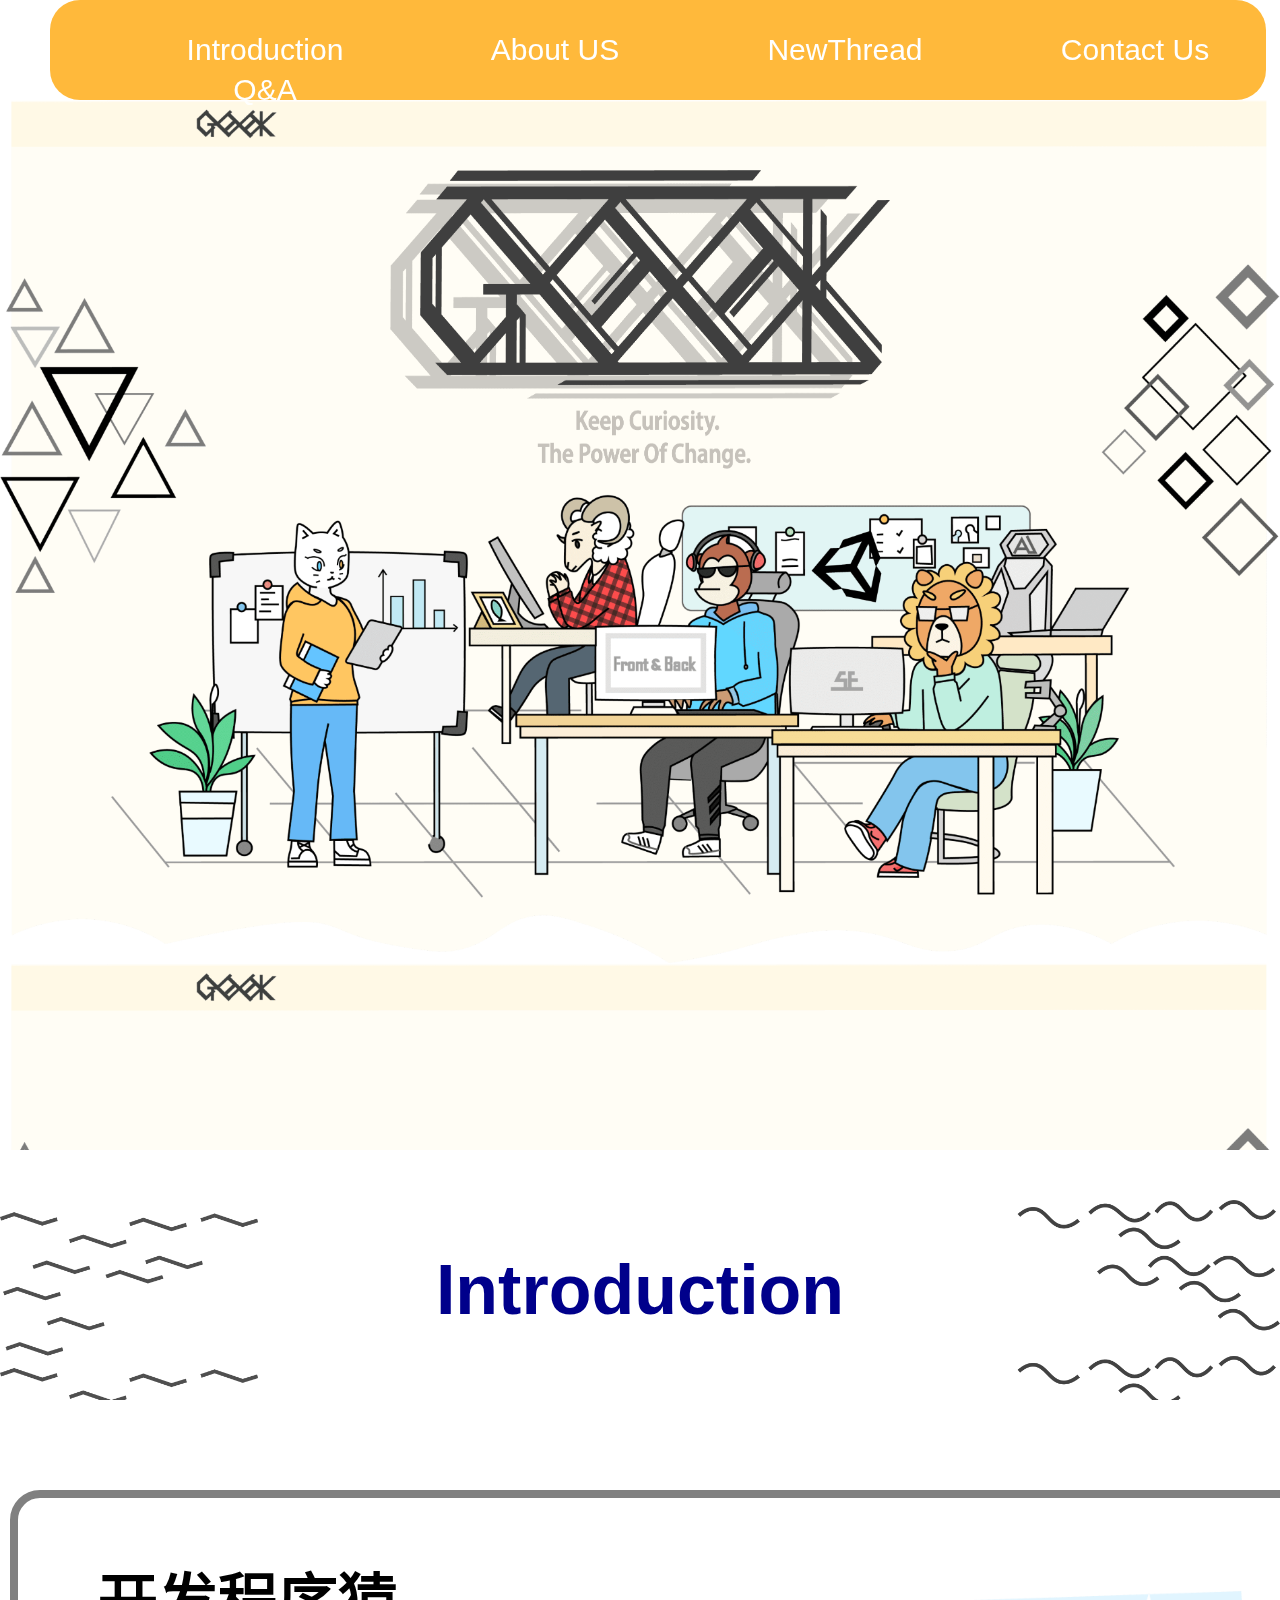
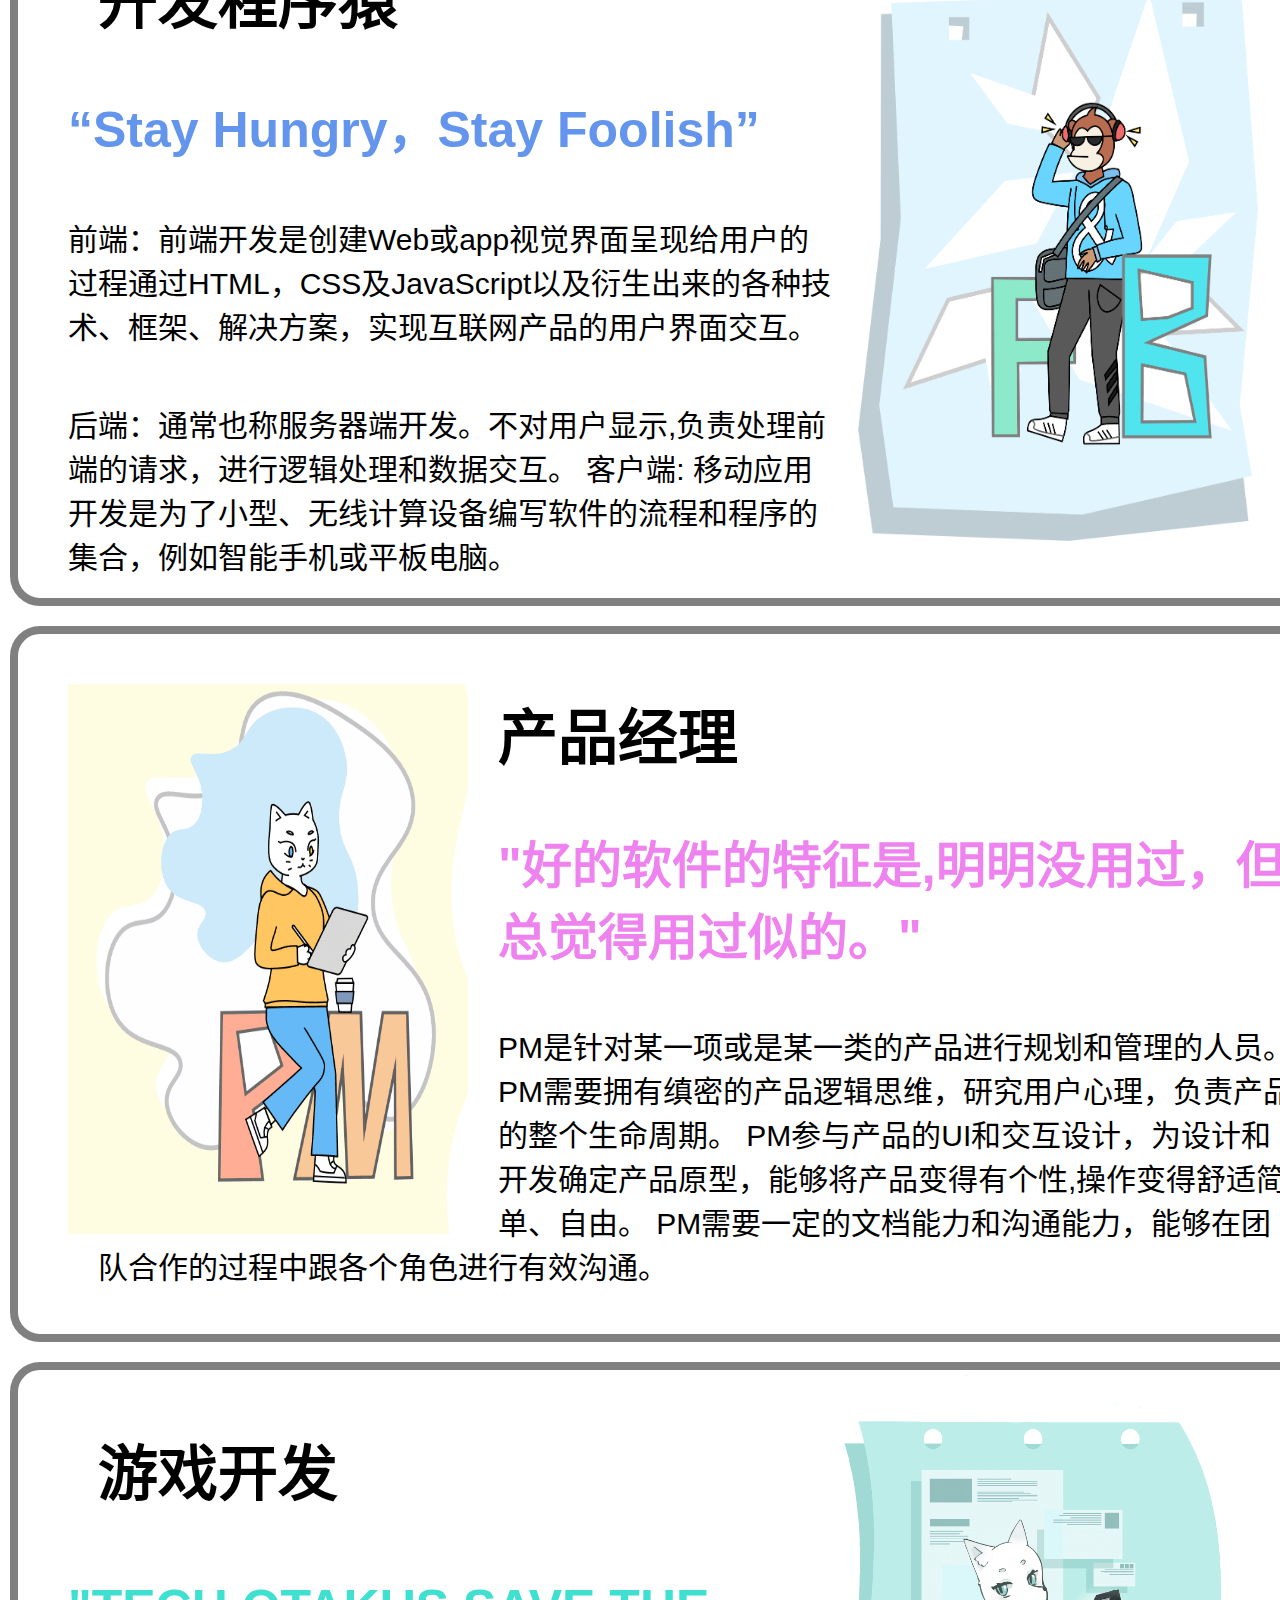
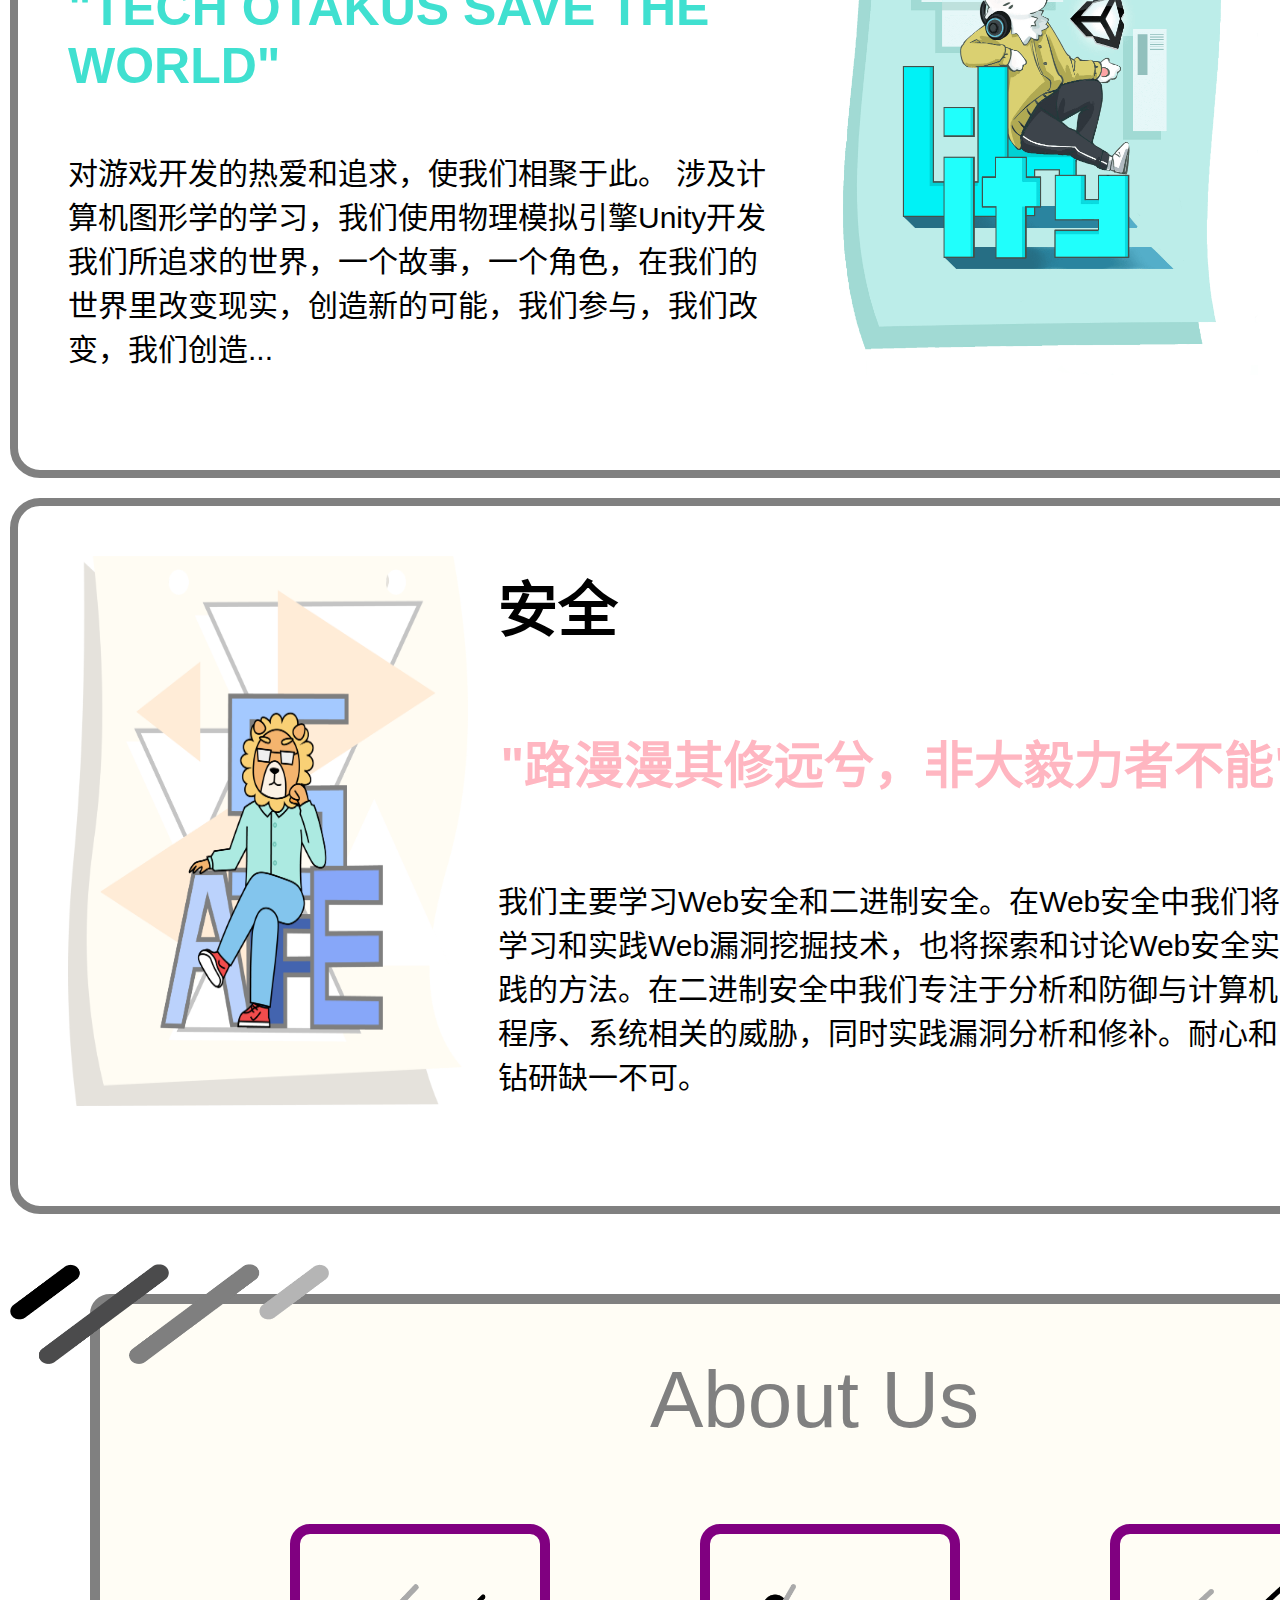
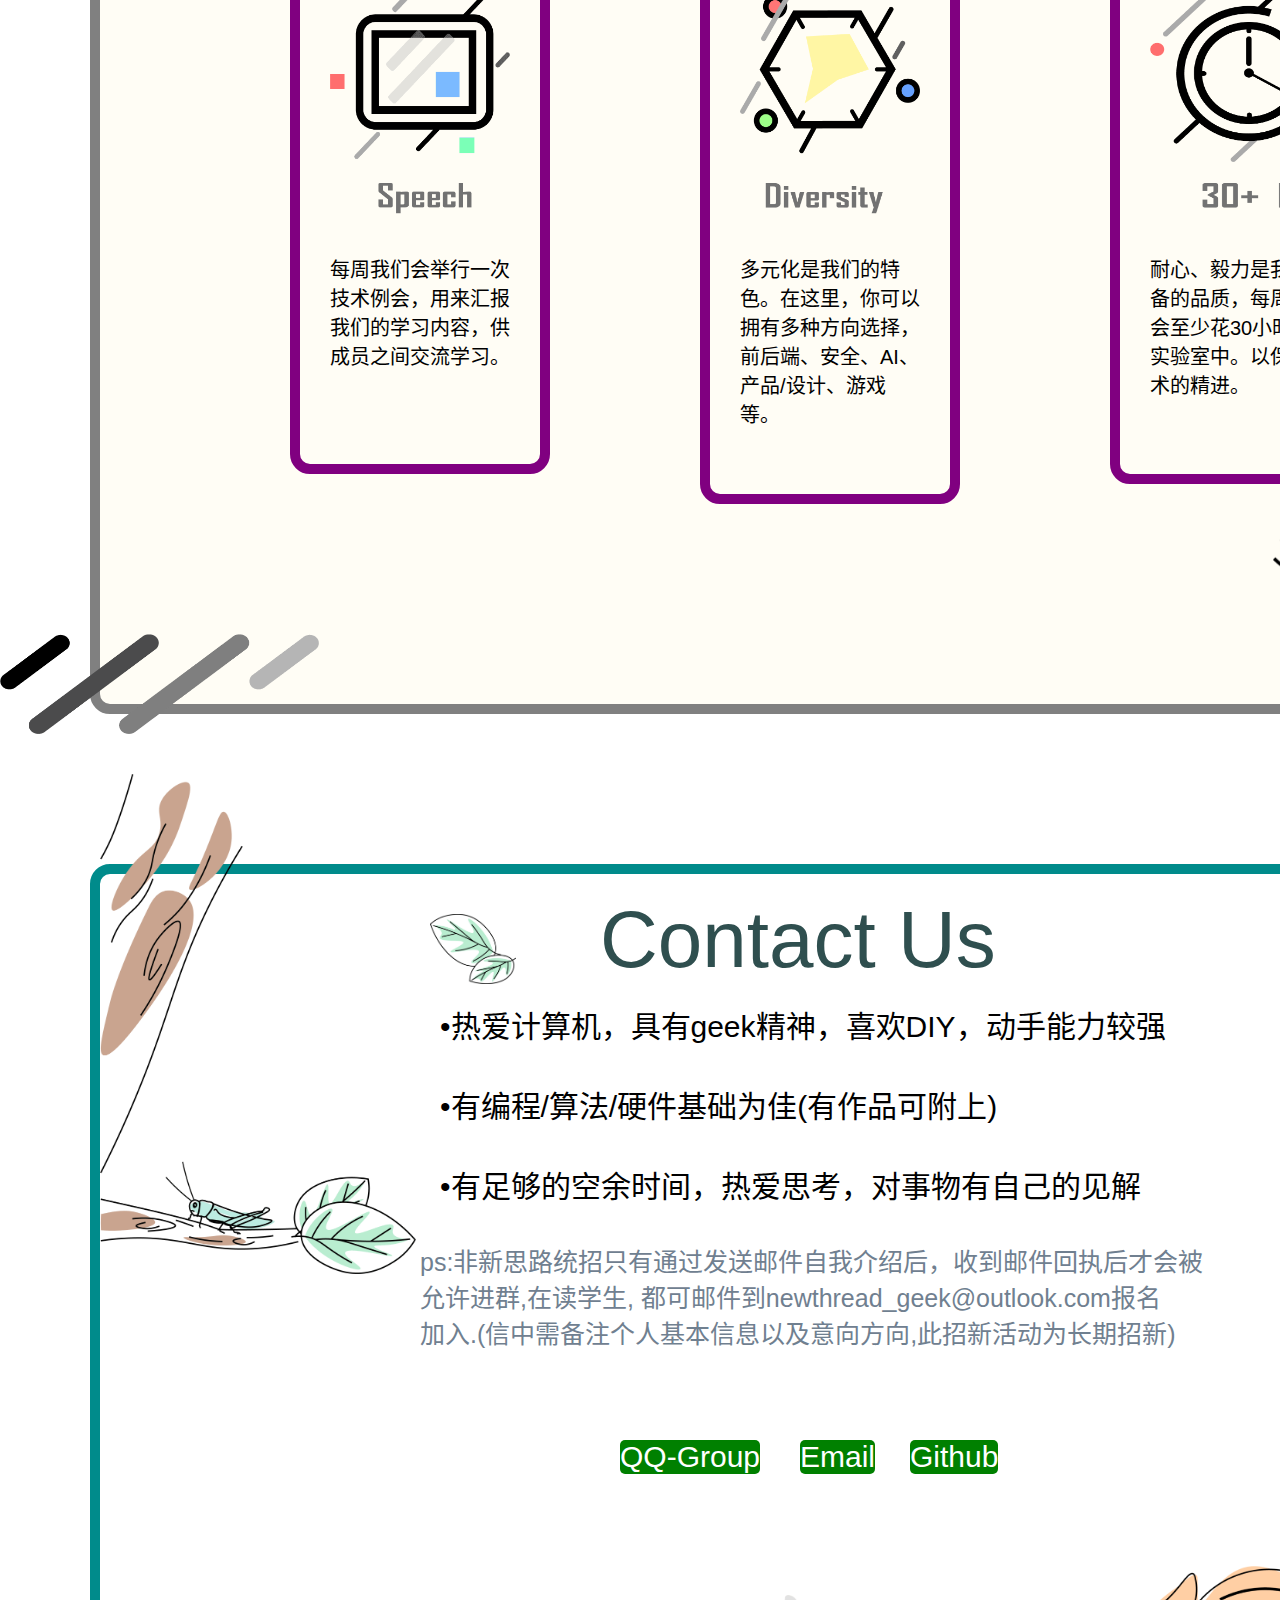
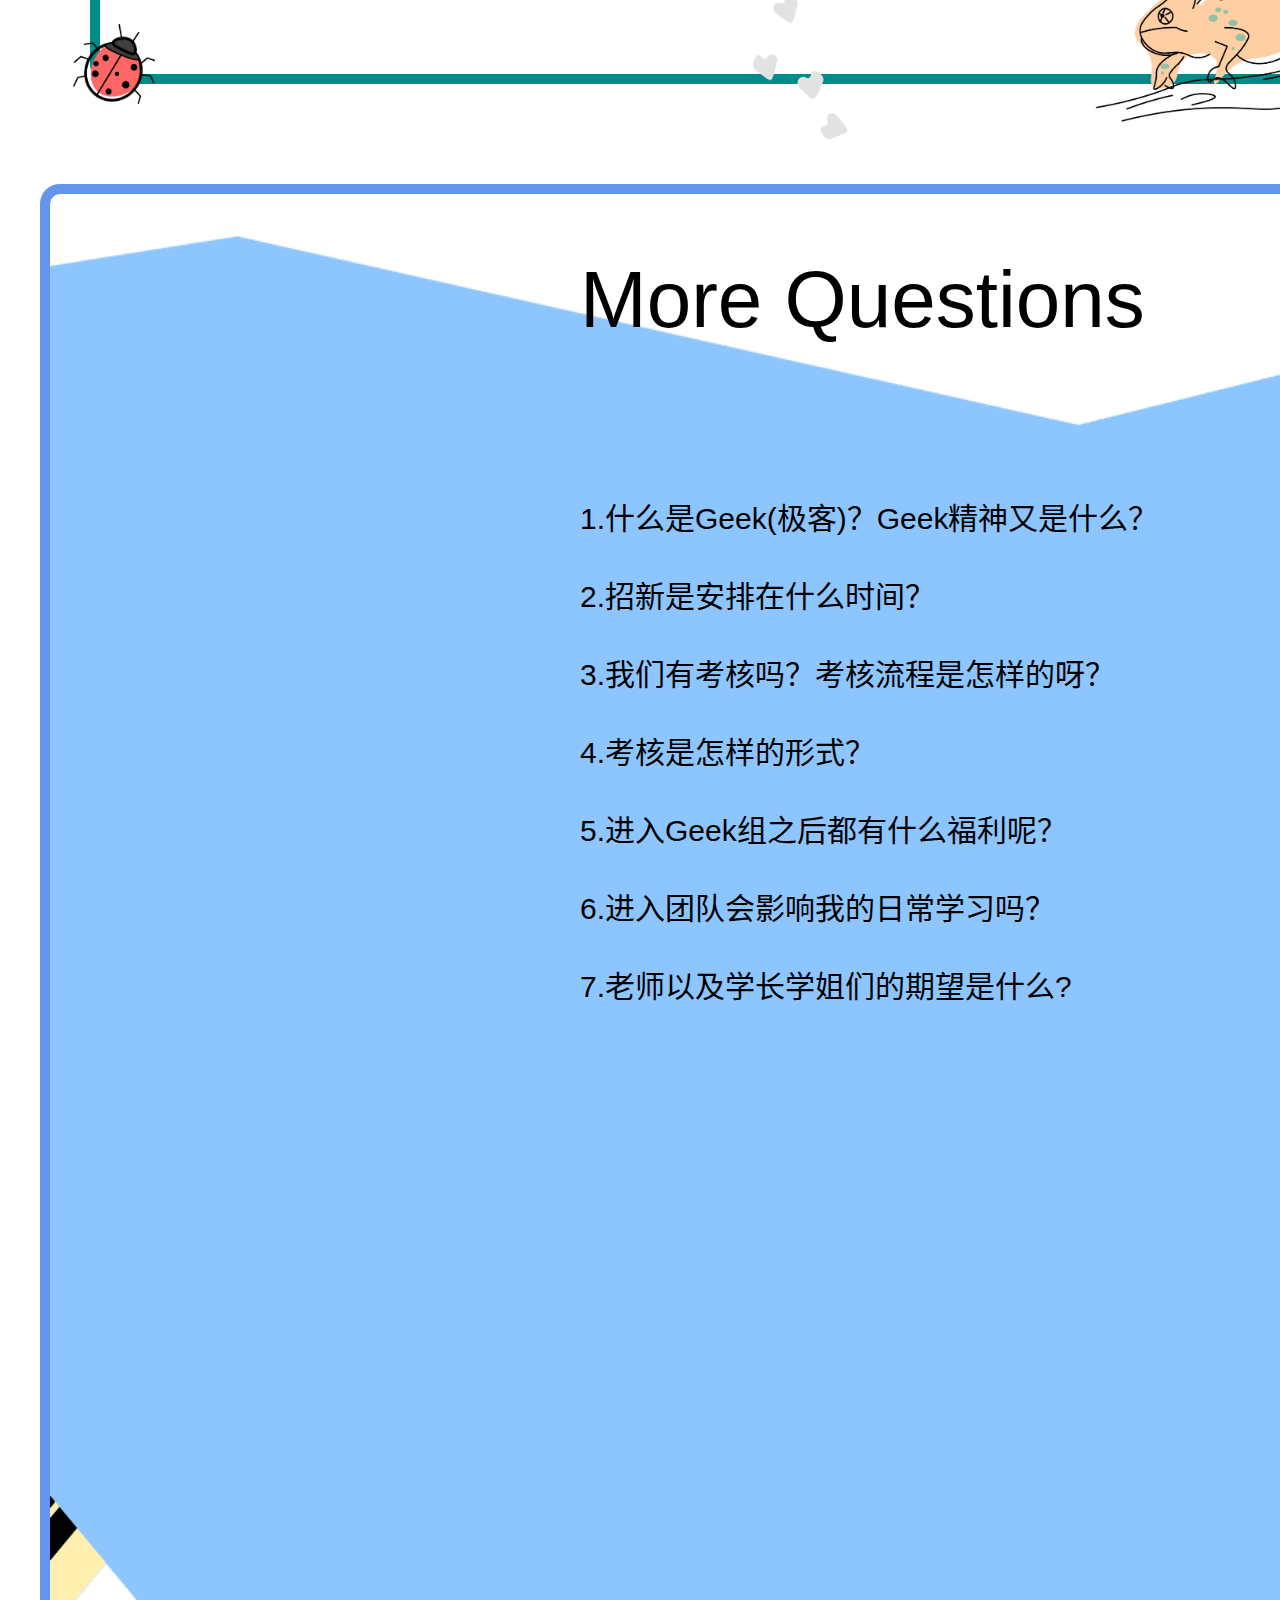
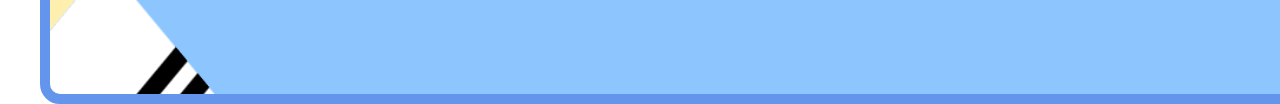
<file: index.html>
<!DOCTYPE html>
<html lang="zh-CN">
<head>
    <meta charset="UTF-8">
    <meta name="viewport" content="width=device-width, initial-scale=1.0">
    <link type="text/css" rel="stylesheet" href="Geek网页.css">
    <link rel="stylesheet" href="">
    <title>Geek招新网站，加入我们</title>
</head>
<body>
    <div class="nav">
        <ul class="navlist">
            <li class="li1"><a href='#one'>Introduction</a></li>
            <li class="li2"><a href='#two'>About US</a></li>
            <li class="li3"><a href="#">NewThread</a></li>
            <li class="li4"><a href='#three'>Contact Us</a></li>
            <li class="li5"><a href='#four'>Q&A</a></li>
        </ul>
    </div>
    <div class="pic1">
        <div class="pic2">
            <img src="decoration_Geek.png">
        </div>
    </div>
    <div id='one' name="one" class="intro">
        <p class="word0">Introduction</p>
    </div>
    <div class="part0">
        <div class="part1">
            <p class="word1">开发程序猿</p>
            <br>
            <br>
            <br>
            <p class="word2">“Stay Hungry，Stay Foolish”</p>
            <img class="pic3" src="Geek_Programmer.png">
            <br>
            <br>
            <br>
            <p class="word3">前端：前端开发是创建Web或app视觉界面呈现给用户的过程通过HTML，CSS及JavaScript以及衍生出来的各种技术、框架、解决方案，实现互联网产品的用户界面交互。</p>
            <br>
            <br>
            <br>
            <p class="word3">后端：通常也称服务器端开发。不对用户显示,负责处理前端的请求，进行逻辑处理和数据交互。 客户端: 移动应用开发是为了小型、无线计算设备编写软件的流程和程序的集合，例如智能手机或平板电脑。 </p>
            
        </div>
        <div class="part2">
            <img class="pic4" src="Geek_PM.png">
            <p class="word4">产品经理</p>
            <br>
            <br>
            <br>
            <p class="word5">"好的软件的特征是,明明没用过，但总觉得用过似的。"</p>
            <br>
            <br>
            <br>
            <p class="word6">PM是针对某一项或是某一类的产品进行规划和管理的人员。 PM需要拥有缜密的产品逻辑思维，研究用户心理，负责产品的整个生命周期。 PM参与产品的UI和交互设计，为设计和开发确定产品原型，能够将产品变得有个性,操作变得舒适简单、自由。 PM需要一定的文档能力和沟通能力，能够在团队合作的过程中跟各个角色进行有效沟通。</p>
        </div>
        <div class="part3">
            <p class="word7">游戏开发</p>
            <br>
            <br>
            <br>
            <br>
            <p class="word8">"TECH OTAKUS SAVE THE<br> WORLD"</p>
            <img class="pic5" src="Geek_Game.png">
            <br>
            <br>
            <br>
            <p class="word9">对游戏开发的热爱和追求，使我们相聚于此。 涉及计算机图形学的学习，我们使用物理模拟引擎Unity开发我们所追求的世界，一个故事，一个角色，在我们的世界里改变现实，创造新的可能，我们参与，我们改变，我们创造...</p>
        </div>
        <div class="part4">
            <img class="pic6" src="Geek_security.png">
            <p class="word10">安全</p>
            <br>
            <br>
            <br>
            <br>
            <p class="word11">"路漫漫其修远兮，非大毅力者不能"</p>
            <br>
            <br>
            <br>
            <br>
            <p class="word12">我们主要学习Web安全和二进制安全。在Web安全中我们将学习和实践Web漏洞挖掘技术，也将探索和讨论Web安全实践的方法。在二进制安全中我们专注于分析和防御与计算机程序、系统相关的威胁，同时实践漏洞分析和修补。耐心和钻研缺一不可。</p>
        </div>
    </div>
    <div id='two' name="two" class="part5">
        <p class="w1">About Us</p>
        <div class="part5-1">
            <img class="part5_p1" src="about_Speech.png">
            <p class="part5_w1">每周我们会举行一次技术例会，用来汇报我们的学习内容，供成员之间交流学习。</p>
        </div>
        <div class="part5-2">
            <img class="part5_p2" src="about_Diversity.png">
            <p class="part5_w2">多元化是我们的特色。在这里，你可以拥有多种方向选择，前后端、安全、AI、产品/设计、游戏等。</p>
        </div>
        <div class="part5-3">
            <img class="part5_p3" src="about_Time.png">
            <p class="part5_w3">耐心、毅力是我们必备的品质，每周我们会至少花30小时在实验室中。以保证技术的精进。</p>
        </div>
        <div>
            <img class="d1" src="decoration_Decoration(1).png">
            <img class="d2" src="decoration_Decoration(1).png">
            <img class="d3" src="decoration_Decoration.png">
            <img class="d4" src="decoration_Decoration.png">
            <a class="d5-content" 保持好奇心！><img class="d5" src="decoration_Butterfly.png"></a>
            
        </div>
    </div>
    <div id='three' name="three" class="part6">
        <p class="part6_w1">Contact Us</p>
        <br>
        <br>
        <p class="part6_w2">•热爱计算机，具有geek精神，喜欢DIY，动手能力较强</p>
        <br>
        <br>
        <p class="part6_w3">•有编程/算法/硬件基础为佳(有作品可附上)</p>
        <br>
        <br>
        <p class="part6_w4">•有足够的空余时间，热爱思考，对事物有自己的见解</p>
        <br>
        <br>
        <p class="part6_w5">ps:非新思路统招只有通过发送邮件自我介绍后，收到邮件回执后才会被<br>允许进群,在读学生, 都可邮件到newthread_geek@outlook.com报名<br>加入.(信中需备注个人基本信息以及意向方向,此招新活动为长期招新)</p>
        <img class="part6_p1" src="decoration_TreeWithSometing.png">
        <img class="part6_p3" src="decoration_Tree.png">
        <img class="part6_p2" src="decoration_Chameleon.png">
        <img class="part6_p4" src="decoration_Leaves.png">
        <img class="part6_p5" src="decoration_Ladybug.png">
        <!DOCTYPE html>
<html lang="en">
<head>
    <meta charset="UTF-8">
    <meta name="viewport" content="width=device-width, initial-scale=1.0">
    <style>
        body {
            font-family: Arial, sans-serif;
        }
    </style>
</head>
<body>
<button class="button3"><a href="javascript:void(0);">QQ-Group</a></button>
 
<!-- 邮箱地址 -->
<p id="email">example@example.com</p style = display none >

<!-- 复制按钮 -->
<button class="button1" onclick="copyToClipboard('email')">Email</button>

<!-- 跳转链接 -->
<button class="button2"><a href="www.github.com"><p>Github</p></a>

<!-- JavaScript 代码 -->
<script>
    // 复制邮箱地址到剪贴板
    function copyToClipboard(elementId) {
        var emailElement = document.getElementById(elementId);
        var range = document.createRange();
        range.selectNode(emailElement);
        window.getSelection().removeAllRanges();
        window.getSelection().addRange(range);
        document.execCommand('copy');
        window.getSelection().removeAllRanges();
        alert('邮箱地址已复制到剪贴板');
    }
</script>

</body>
</html>
    </div>
    <div id='four' name="four" class="part7">
        <img class="part7_p1" src="background_QA.png">
        <p class="part7_w1">More Questions</p>
        <div class="part7_w">
            <div class="a0">
                <span><a href="javascript:void(0);">1.什么是Geek(极客)？Geek精神又是什么？</a></span>
                <div class="a01">
                    <p>拥有好奇之心，改变之力，爱钻研，能折腾。</p>
                </div><br><br>
            <div class="a2">
                <span><a href="javascript:void(0);"> 2.招新是安排在什么时间？</a> </span><br>
                <div class="a21">
                    <p>按照惯例，正式招新时间是在9月下旬~10月上旬，不过今年会有一些改动，笔试地 点一般在9号教学楼。 如果想要了解我们，可以加入我们的QQ群，招新具体的安排/变动会在招新群通知。</p>
                </div>
            </div><br><br>
            
            <div class="a3">
                <span><a href="javascript:void(0);"> 3.我们有考核吗？考核流程是怎样的呀？</a></span><br>
                <div class="a31">
                    <p>嗯...我们一共有一轮笔试和两轮面试。权衡技术、经验和学习能力，第一轮是一些视野性的题目，淘汰率并不高。第二轮单独面试， 根据你的笔试提出技术相关的问题、兴趣爱好、个人看法。最后一轮群面，首先问及时间分 配上的问题，其次也会向你提出各种奇怪的问题。这一轮中许多题目其实并不难，也无标准答案，重在考察同学们在压力下的逻辑思维。全部通过成为预备成员啦。</p>
                </div>
            </div><br><br>
            <div class="a4">
                <span><a href="javascript:void(0);">4.考核是怎样的形式？</a></span><br>
                <div class="a41">
                    <p>在考核期间每人会拥有一位'长者'带你入门，学习技术与知识，交流经验与想法。完成每周的新人任务后再进行一次考核筛选 后就可以成为Geek组正式成员啦！在考核期必须满足每周30个小时在实验室哦,所以考核期也不可以懈怠哦！</p>
                </div>
            </div><br><br>
            <div class="a5">
                <span><a href="javascript:void(0);"> 5.进入Geek组之后都有什么福利呢？</a></span><br>
                <div class="a51">
                    <p>一对一的新人指引，每一个成员都有会一个mentor, 带你初入门槛，与你一同成长，组内管理较宽松,在尊重其他人的前提下可以尽情发挥自己的个性。 打破平淡，与同样疯狂的人把疯狂的idea实现，磨砺耐性、培养思维、成就梦想。Lab设备/网络资源充足，闲暇之余也有组织活动。更有许多的故事等你来听~</p>
                </div>
            </div><br><br>
            <div class="a6">
                <span><a href="javascript:void(0);">6.进入团队会影响我的日常学习吗？</a></span><br>
                <div class="a61">
                    <p>你要知道大学是一个可以自由安排自己学习生活的地方。如果你想在上课之余充实自己、激励自己，最好的方法就是和比自己更优秀的人在一起。团队不缺优秀的 人，而我们也期待同样优秀的你，让我们一起前进！小组里也有不少保研, 考研的前辈们, 大部分都能找到一个平衡点, 而且团队的经历对你日后读研, 工作都大有裨益。</p>
                </div>
            </div><br><br>
            <div class="a7">
                <span><a href="javascript:void(0);">7.老师以及学长学姐们的期望是什么?</a></span><br>
                <div class="a71">
                    <p>我们希望你有很强的自学能力，同时关注新事物、新技术，喜欢挑战，逻辑性强，善于和各种文化的人合作.“每个人都可以做自己想做的事情，每个人的方向不一样。 如果你想做产品或有不错的 idea，那么就可以找志同道合的人一起合作。”</p>
                </div>
            </div><br><br>
        
        
        </div>
        
    </div>
</body>
</html>
</file>
<file: Geek网页.css>
*{
    margin: 0;
    padding: 0;
    list-style: none;
    text-decoration: none;
}
.nav{
    width: 95%;
    height: 100px;
    background-color: #FFB226;
    background-size: 100%;
    border-radius: 30px;
    position: relative;
    left: 50px;
    position: fixed;
    top: 0px;
    z-index: 99;
    opacity: 0.9;
}
.li1{
    position: relative;
    left: 70px;
}

.li2{
    position: relative;
    left: 70px;
}
.li3{
    position: relative;
    left: 70px;
}
.li4{
    position: relative;
    left: 70px;
}
.li5{
    position: relative;
    left: 70px;
}
.navlist a:link{
    color: white;
}
.navlist a:visited{
    color: white;
}
.navlist a:hover{
    color: #8593A1;
}
.navlist li{
    float: left;
    height: 40px;
    width: 290px;
    line-height: 100px;
    text-align: center;
    color: white;
    font-size: 30px;
}
.navlist{
    margin: auto;
}
.navlist a{
    display: block;
    border-radius: 40px;
    transition-property: background-color;
    transition-duration: 1s;
}
.navlist a:hover{
   background-color: darksalmon;
}
.li1-content{
    border-radius: 20px;
    border-color: orange;
    display: none;
    width: 50px;
}
a:active,.li1-content{
    display: yyyyy;
}
.pic1{
    display: block;
    height: 1050px;
    width: 100%;
   background-image: url(background_Homepage.png);
   background-size: 100%;
   position: relative;
   top: 100px;
}
.pic2 img{
    display: block;
    height: 300px;
    width: 500px;
    margin: auto;
    padding: 70px;
}
.pic2 img{
    transition: width 0.6s,height 0.6s;

}
.pic2 img:hover{
    width: 600px;
    height: 350px;
}
.intro{
    background-image: url(decoration_Transition.png);
    text-align: center;
    display: block;
    height: 200px;
   background-size: 100%;
   margin-top: 150px;
}
.word0{
    font-size: 70px;
    color: #00008B;
    display: block;
    position: relative;
    top: 50px;
    font-weight: 600;
}
.part0{
    padding: 10px;
    margin-top: 80px;
}
.part1{
    border: solid 8px;
    border-radius: 30px;
    padding: 50px;
    display: block;
    height: 600px;
    width: 1200px;
    margin: auto;
    background-size: 100%;
    border-color: #808080;
    transition-duration: 0.6s;
}
.part1:hover{
    transform: scale(1.05);
}
.pic3{
    float: right;
    display: block;
    width: 400px;
    height: 550px;
    position: relative;
    bottom: 180px;
    right: 10px;
    margin-left: 30px;
    margin-top: 10px;
    transition-duration: 0.6s;
}
.pic3:hover{
    transform: rotate(-15deg);
}
.p{
    float: left;
}
.word1{
    font-size: 60px;
    font-weight: 800;
    display: block;
    position: relative;
    left: 30px;
    top: 5px;
}
.word2{
    font-size: 50px;
    font-weight: 900;
    color: #6495ED;
}
.word3{
    font-size: 30px;
}
.part2{
    border: solid 8px;
    border-radius: 30px;
    padding: 50px;
    display: block;
    height: 600px;
    width: 1200px;
    margin: auto;
    background-size: 100%;
    border-color: #808080;
    margin-top: 20px;
    transition-duration: 0.6s;
}
.part2:hover{
    transform: scale(1.05);
}
.pic4{
    display: block;
    width: 400px;
    height: 550px;
    float: left;
}
.word4{
    font-size: 60px;
    font-weight: 800;
    display: block;
    position: relative;
    left:30px;
    top: 5px;
}
.word5{
    font-size: 50px;
    font-weight: 900;
    display: block;
    position: relative;
    left: 30px;
    color: #EE82EE;
}
.word6{
    font-size: 30px;
    display: block;
    position: relative;
    left: 30px;
}
.part3{
    border: solid 8px;
    border-radius: 30px;
    padding: 50px;
    display: block;
    height: 600px;
    width: 1200px;
    margin: auto;
    background-size: 100%;
    border-color: #808080;
    margin-top: 20px;
    transition-duration: 0.6s;
}
.part3:hover{
    transform: scale(1.05);
}
.word7{
    font-size: 60px;
    font-weight: 800;
    display: block;
    position: relative;
    left: 30px;
    top: 5px;
}
.word8{
    font-size: 50px;
    font-weight: 900;
    color: #40e0d0;
}
.pic5{
    float: right;
    display: block;
    width: 450px;
    height: 600px;
    position: relative;
    bottom: 350px;
    right: 10px;
    margin-left: 50px;
    margin-top: 30px;
}
.word9{
    font-size: 30px;
}
.part4{
    border: solid 8px;
    border-radius: 30px;
    padding: 50px;
    display: block;
    height: 600px;
    width: 1200px;
    margin: auto;
    background-size: 100%;
    border-color: gray;
    margin-top: 20px;
    transition-duration: 0.6s;
}
.part4:hover{
    transform: scale(1.05);
}
.pic6{
    display: block;
    width: 400px;
    height: 550px;
    float: left;
}
.word10{
    font-size: 60px;
    font-weight: 800;
    display: block;
    position: relative;
    left:30px;
    top: 5px;
}
.word11{
    font-size: 50px;
    font-weight: 900;
    display: block;
    position: relative;
    left: 30px;
    color: #ffb6c1;
    float: right;
}
.word12{
    font-size: 30px;
    display: block;
    position: relative;
    left: 30px;
    top: 80px;
}
.part5{
    border-radius: 20px;
    border: solid 10px;
    margin: top 100px;
    display: block;
    width: 1450px;
    height: 1000px;
    background-size: 100%;
    border-color: #808080;
    position: relative;
    left: 90px;
    margin-top: 70px;
    background-color: #fffdf5;
}
.part5-1{
    display: block;
    height: 470px;
    width: 180px;
    border: solid 10px;
    border-radius: 20px;
    border-color: #800080;
    padding: 30px;
    position: absolute;
    left: 190px;
    bottom: 230px;
    transition-duration: 0.6s;
}
.part5-1:hover{
    transform: scale(1.1);
}
.part5_p1{
    display: block;
    height: 230px;
    width: 180px;
    position: relative;
    top: 20px;
}
.part5_w1{
    font-size: 20px;
    display: block;
    position: relative;
    margin-top: 60px;
}
.part5-2{
    display: block;
    height: 500px;
    width: 180px;
    border: solid 10px;
    border-radius: 20px;
    border-color: #800080;
    padding: 30px;
    position: absolute;
    left: 600px;
    bottom: 200px;
    transition-duration: 0.6s;
}
.part5-2:hover{
    transform: scale(1.1);
}
.part5_p2{
    display: block;
    height: 230px;
    width: 180px;
    position: relative;
    top: 20px;
}
.part5_w2{
    font-size: 20px;
    display: block;
    position: relative;
    margin-top: 60px;
}
.part5-3{
    display: block;
    height: 480px;
    width: 180px;
    border: solid 10px;
    border-radius: 20px;
    border-color: #800080;
    padding: 30px;
    position: absolute;
    left: 1010px;
    bottom: 220px;
    transition-duration: 0.6s;
}
.part5-3:hover{
    transform: scale(1.1);
}
.part5_p3{
    display: block;
    height: 230px;
    width: 180px;
    position: relative;
    top: 20px;
}
.part5_w3{
    font-size: 20px;
    display: block;
    position: relative;
    margin-top: 60px;
}
.w1{
    font-size: 80px;
    font-weight: 20px;
    color: gray;
    display: block;
    position: absolute;
    left: 550px;
    top: 50px;
}
.d1{
    display: block;
    height: 100px;
    position: absolute;
    left: -90px;
    top: -40px;
}
.d2{
    display: block;
    height: 100px;
    position: absolute;
    left: -100px;
    bottom: -30px;
}
.d3{
    display: block;
    height: 100px;
    position: absolute;
    right: -90px;
    top: -40px;
}
.d4{
    display: block;
    height: 100px;
    position: absolute;
    right: -90px;
    bottom: -30px;
}
.d5{
    display: block;
    height: 300px;
    position: absolute;
    right: 30px;
    bottom: 25px;
    transition-duration: 0.6s;
}
.d5:hover{
    transform: translate(0,25px);
}
.d5-content{
    display: none;
}
.d5:active,.d5-content{
    display: block;
}
.part6{
    border: solid 10px;
    border-radius: 20px;
    height: 800px;
    background-size: 100%;
    width: 1450px;
    display: block;
    border-color: #008B8B;
    position: relative;
    left: 90px;
    margin-top: 150px;
}
.part6_w1{
    display: block;
    color: #2F4F4F;
    font-size: 80px;
    position: relative;
    left: 500px;
    top: 20px;
}
.part6_w2{
    display: block;
    font-size: 30px;
    position: relative;
    left: 340px;
}
.part6_w3{
    display: block;
    font-size: 30px;
    position: relative;
    left: 340px;
}
.part6_w4{
    display: block;
    font-size: 30px;
    position: relative;
    left: 340px;
}
.part6_w5{
    color: #708090;
    font-size: 25px;
    position: relative;
    left: 320px;
    display: block;
}
.part6_p1{
    height: 500px;
    display: block;
    position: absolute;
    top: -100px;
}
.part6_p2{
    display: block;
    height: 350px;
    position: absolute;
    bottom: -65px;
    right: 150px;
}
.part6_p3{
    height: 900px;
    display: block;
    position: absolute;
    right: -45px;
    top: -35px;
}
.part6_p4{
    height: 70px;
    display: block;
    position: absolute;
    top: 40px;
    left: 330px;
}
.part6_p5{
    height: 80px;
    display: block;
    position: absolute;
    left: -27px;
    bottom: -30px;
}
.part7{
    display: block;
    width: 1550px;
    height: 1500px;
    border-radius: 20px;
    border: solid 10px;
    position: relative;
    left: 40px;
    margin-top: 100px;
    border-color: #6495ED;
    overflow: hidden;
}
.part7_p1{
    display: block;
    height: 5000px;
    width: 3800px;
    position: relative;
}
.part7_w1{
   font-size: 80px;
   position: absolute;
   top: 60px;
   left: 530px;
}
.part7_w{
    text-align: left;
    position: absolute;
    top: 300px;
    left: 530px;
    font-size: 30px;
}

.a0{
    display: inline-block;
    position: relative;
}
.a0 a:link{
    color: black;
}
.a0 a:visited{
    color: #000;
}
.a01{
    display:none;
    text-align: center;
    background-color: lightblue;
    font-size: 30px;
    color: white;
    
}
.a01:hover .a01{
    display: block;
}
.a2{
    display: inline-block;
    position: relative;
    
}
.a2 a:link{
    color: black;
}
.a2 a:visited{
    color: #000;
}
.a21{
    display: none;
    text-align: center;
    background-color: lightblue;
    font-size: 30px;
    color: white;
    
}
.a2:hover .a21{
    display: block;
}
.a3{
    display: inline-block;
    position: relative;
    left: 0px;
    
}
.a3 a:link{
    color: black;
}
.a3 a:visited{
    color: #000;
}
.a31{
    display: none;
    text-align: center;
    background-color: lightblue;
    font-size: 30px;
    color: white;
    
}
.a3:hover .a31{
    display: block;
}
.a4{
    display: inline-block;
    position: relative;
    
}
.a4 a:link{
    color: black;
}
.a4 a:visited{
    color: #000;
}
.a41{
    display: none;
    text-align: center;
    background-color: lightblue;
    font-size: 30px;
    color: white;
    
}
.a4:hover .a41{
    display: block;
}
.a5{
    display: inline-block;
    position: relative;
    
}
.a5 a:link{
    color: black;
}
.a5 a:visited{
    color: #000;
}
.a51{
    display: none;
    text-align: center;
    background-color: lightblue;
    font-size: 30px;
    color: white;
    
}
.a5:hover .a51{
    display: block;
}
.a6{
    display: inline-block;
    position: relative;
    
}
.a6 a:link{
    color: black;
}
.a6 a:visited{
    color: #000;
}
.a61{
    display: none;
    text-align: center;
    background-color: lightblue;
    font-size: 30px;
    color: white;
    
}
.a6:hover .a61{
    display: block;
}
.a7{
    display: inline-block;
    position: relative;
    
}
.a7 a:link{
    color: black;
}
.a7 a:visited{
    color: #000;
}
.a71{
    display: none;
    text-align: center;
    background-color: lightblue;
    font-size: 30px;
    color: white;
    
}
.a7:hover .a71{
    display: block;
}
#email{
    display: none;
    
}
.button1{
    position: absolute;
    left: 700px;
    bottom: 200px;
    background: green;
    color: white;
    border: none;
    border-radius: 5px;
    font-size: 30px;
    text-decoration: none;
}
.button2{
    position: absolute;
    left: 810px;
    bottom: 200px;
    font-size: 30px;
    border-radius: 5px;
    border: none;
    background-color: green;
}
.button2 a:link{
    color: white;
}
.button2 a:visited{
    color: white;
}
.button3{
    font-size: 30px;
    border-radius: 5px;
    border: none;
    background-color: green;
    position: absolute;
    bottom: 200px;
    left: 520px;
}
.button3 a:link{
    color: white;
}
.button3 a:visited{
    color: white;
}
</file>
